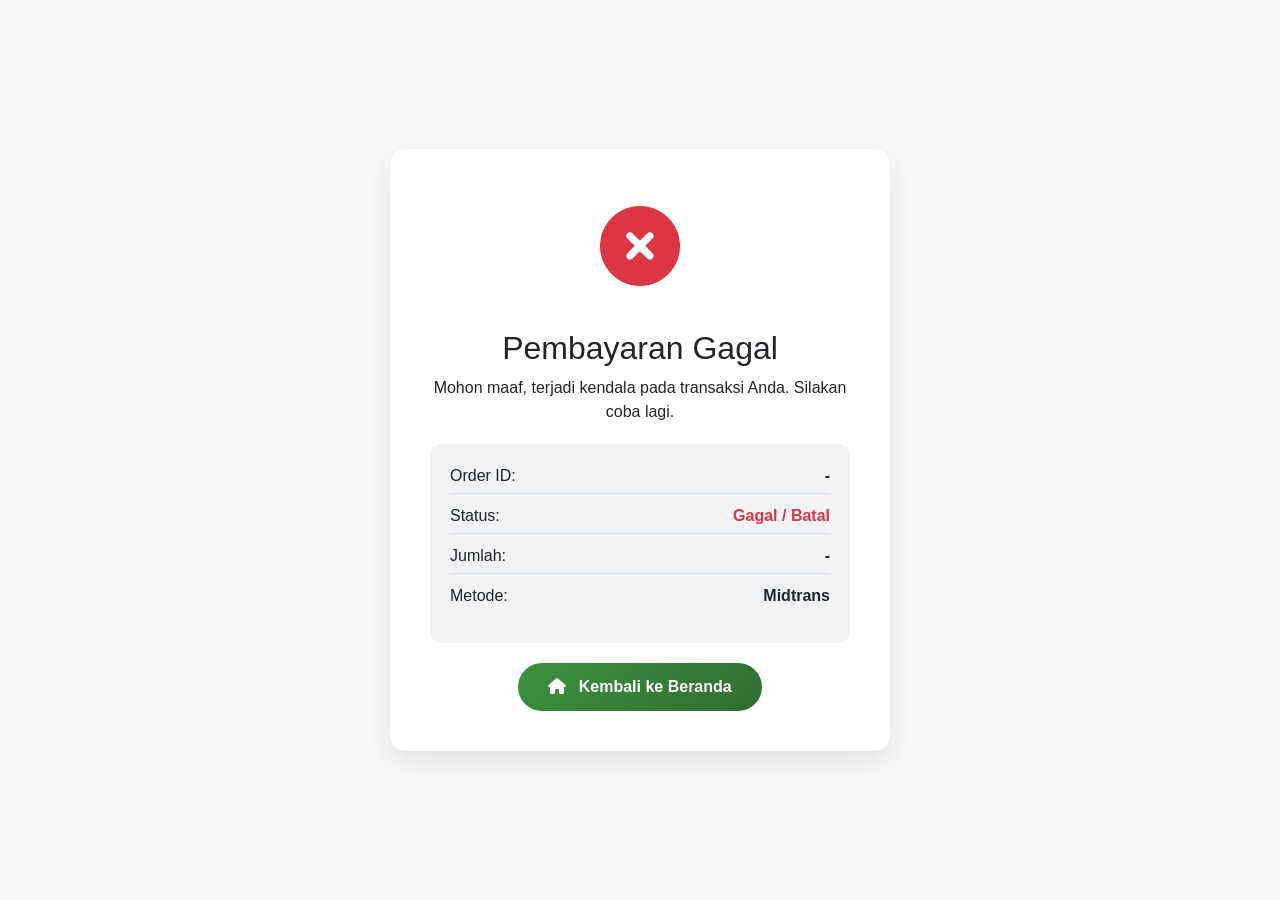
<file: thankyou.html>
<!DOCTYPE html>
<html lang="id">
<head>
    <meta charset="UTF-8">
    <meta name="viewport" content="width=device-width, initial-scale=1.0">
    <title>Terima Kasih - Konfirmasi Pembayaran</title>
    <!-- Bootstrap CSS for layout consistency -->
    <link href="https://cdn.jsdelivr.net/npm/bootstrap@5.3.0/dist/css/bootstrap.min.css" rel="stylesheet">
    <link rel="stylesheet" href="https://cdnjs.cloudflare.com/ajax/libs/font-awesome/6.0.0/css/all.min.css">
    <style>
        :root {
            --primary-green: #3D9140;
            --primary-gradient: linear-gradient(135deg, #3D9140 0%, #2e6d30 100%);
        }
        body {
            background-color: #f8f9fa;
            font-family: 'Segoe UI', Tahoma, Geneva, Verdana, sans-serif;
            display: flex;
            align-items: center;
            justify-content: center;
            min-height: 100vh;
            margin: 0;
        }
        .thankyou-card {
            background: white;
            border-radius: 15px;
            box-shadow: 0 10px 30px rgba(0,0,0,0.1);
            padding: 40px;
            max-width: 500px;
            width: 100%;
            text-align: center;
        }
        .status-icon {
            font-size: 80px;
            margin-bottom: 20px;
        }
        .status-success { color: #28a745; }
        .status-pending { color: #ffc107; }
        .status-failed { color: #dc3545; }
        
        .order-details {
            background: #f1f3f5;
            border-radius: 10px;
            padding: 20px;
            margin: 20px 0;
            text-align: left;
        }
        .detail-row {
            display: flex;
            justify-content: space-between;
            margin-bottom: 10px;
            border-bottom: 1px solid #dee2e6;
            padding-bottom: 5px;
        }
        .detail-row:last-child {
            border-bottom: none;
        }
        .btn-home {
            background: var(--primary-gradient);
            color: white;
            border: none;
            padding: 12px 30px;
            border-radius: 25px;
            font-weight: 600;
            text-decoration: none;
            display: inline-block;
            transition: transform 0.2s;
        }
        .btn-home:hover {
            color: white;
            transform: scale(1.05);
        }
    </style>
</head>
<body>

<div class="thankyou-card">
    <div id="status-icon-container" class="status-icon">
        <!-- Icon will be inserted by JS -->
    </div>
    <h2 id="status-title">Memproses...</h2>
    <p id="status-message">Mohon tunggu sebentar, kami sedang mengambil data transaksi Anda.</p>

    <div class="order-details">
        <div class="detail-row">
            <span>Order ID:</span>
            <strong id="display-order-id">-</strong>
        </div>
        <div class="detail-row">
            <span>Status:</span>
            <strong id="display-status">-</strong>
        </div>
        <div class="detail-row">
            <span>Jumlah:</span>
            <strong id="display-amount">-</strong>
        </div>
        <div class="detail-row">
            <span>Metode:</span>
            <strong id="display-payment-type">-</strong>
        </div>
    </div>

    <a href="index.html" class="btn-home">
        <i class="fas fa-home me-2"></i> Kembali ke Beranda
    </a>
</div>

<script>
    // Function to get URL parameters
    function getQueryParam(param) {
        const urlParams = new URLSearchParams(window.location.search);
        return urlParams.get(param);
    }

    // Format currency to IDR
    function formatIDR(amount) {
        if (!amount) return "-";
        return new Intl.NumberFormat('id-ID', {
            style: 'currency',
            currency: 'IDR',
            minimumFractionDigits: 0
        }).format(amount);
    }

    // Get values from URL
    const orderId = getQueryParam('order_id');
    const status = getQueryParam('status');
    const amount = getQueryParam('amount');
    const paymentType = getQueryParam('payment_type') || 'Midtrans';

    // Update UI based on status
    const iconContainer = document.getElementById('status-icon-container');
    const title = document.getElementById('status-title');
    const message = document.getElementById('status-message');

    document.getElementById('display-order-id').textContent = orderId || '-';
    document.getElementById('display-amount').textContent = formatIDR(amount);
    document.getElementById('display-payment-type').textContent = paymentType;

    if (status === 'success') {
        iconContainer.innerHTML = '<i class="fas fa-check-circle status-success"></i>';
        title.textContent = 'Terima Kasih!';
        message.textContent = 'Pembayaran Anda telah berhasil kami terima. Jazakumullahu Khayran.';
        document.getElementById('display-status').textContent = 'Sukses';
        document.getElementById('display-status').className = 'text-success';
    } else if (status === 'pending') {
        iconContainer.innerHTML = '<i class="fas fa-clock status-pending"></i>';
        title.textContent = 'Menunggu Pembayaran';
        message.textContent = 'Pesanan Anda telah dicatat. Silakan selesaikan pembayaran sesuai instruksi.';
        document.getElementById('display-status').textContent = 'Pending';
        document.getElementById('display-status').className = 'text-warning';
    } else {
        iconContainer.innerHTML = '<i class="fas fa-times-circle status-failed"></i>';
        title.textContent = 'Pembayaran Gagal';
        message.textContent = 'Mohon maaf, terjadi kendala pada transaksi Anda. Silakan coba lagi.';
        document.getElementById('display-status').textContent = 'Gagal / Batal';
        document.getElementById('display-status').className = 'text-danger';
    }
</script>

</body>
</html>
</file>
